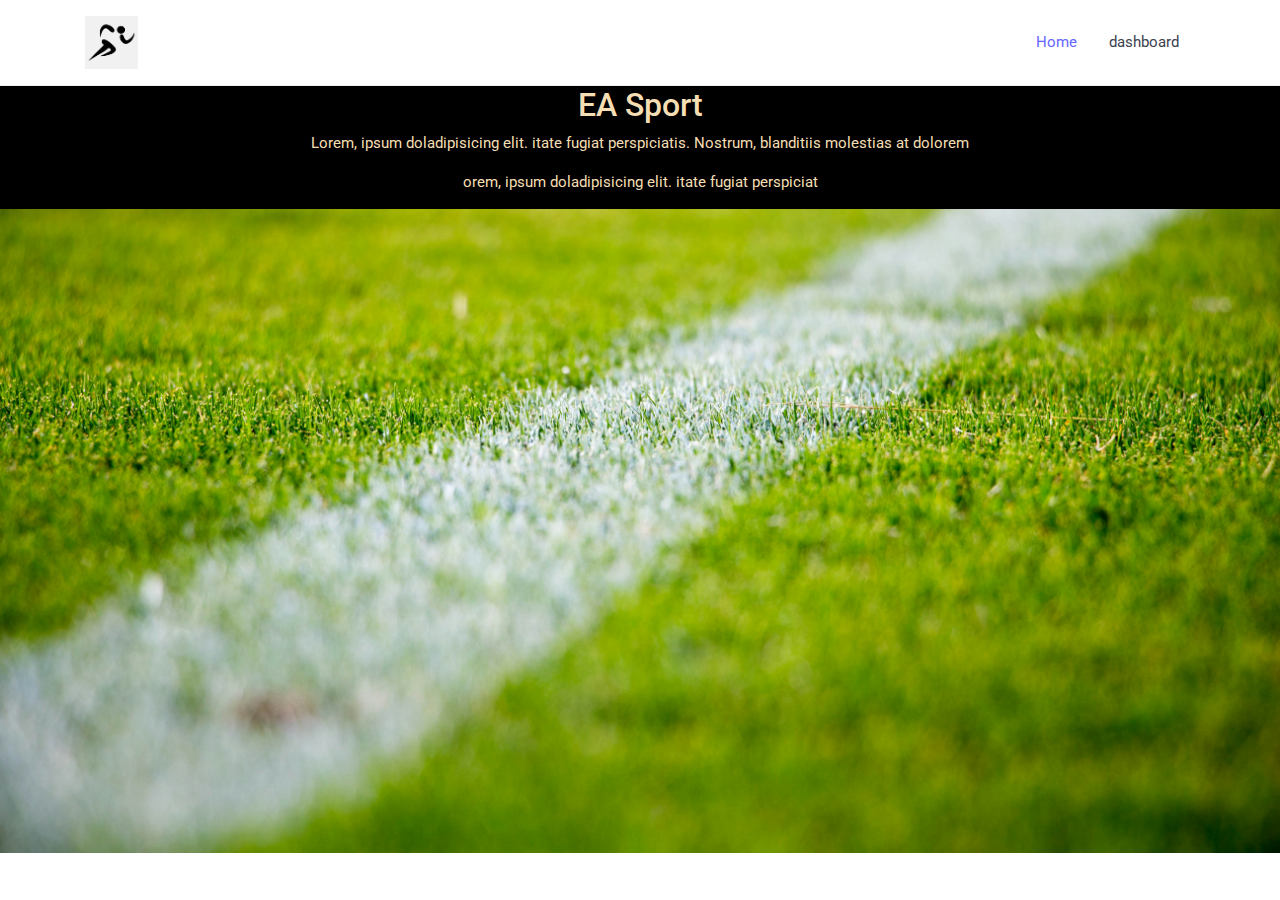
<file: index.html>
<!DOCTYPE html>
<html lang="en">
<head>
    <meta charset="UTF-8">
    <meta name="viewport" content="width=device-width, initial-scale=1.0">
    <title>Document</title>
    <link rel="stylesheet" href="ma.css">
    <link rel="stylesheet" href="detailsEvent.css">
  <link rel="stylesheet" href="aaa.css">
  <link href="https://cdn.jsdelivr.net/npm/bootstrap@5.3.3/dist/css/bootstrap.min.css" rel="stylesheet"
    integrity="sha384-QWTKZyjpPEjISv5WaRU9OFeRpok6YctnYmDr5pNlyT2bRjXh0JMhjY6hW+ALEwIH" crossorigin="anonymous">

    <link href="https://cdn.jsdelivr.net/npm/bootstrap@5.3.3/dist/css/bootstrap.min.css" rel="stylesheet" integrity="sha384-QWTKZyjpPEjISv5WaRU9OFeRpok6YctnYmDr5pNlyT2bRjXh0JMhjY6hW+ALEwIH" crossorigin="anonymous">
    <link rel="stylesheet" href="style.css">
<style>



</style>    
    
</head>
<body onload="addCard()" >
  <nav class="navbar">
    <div class="container">

      <div class="navbar-header">
        <button class="navbar-toggler" data-toggle="open-navbar1">
          <span></span>
          <span></span>
          <span></span>
        </button>
        <a href="#">
          <img
          src="[data-uri]"
          alt="" srcset="" style="
  width: 53px;
"></a>
      </div>

      <div class="navbar-menu" id="open-navbar1">
        <ul class="navbar-nav">
          <li class="active"><a href="index.html">Home</a></li>
          <li><a href="dashboard.html">dashboard</a></li>

        </ul>
      </div>
    </div>
  </nav>
     
    <section>
      <div class="AllCard" id="allCard"> 
 

 </div>

       
    
    </section>
    
   <footer>
    <div class="foot">
        <h2>EA Sport</h2>
        <p>Lorem, ipsum doladipisicing elit. itate fugiat perspiciatis. Nostrum, blanditiis molestias at dolorem </p>
        <p> orem, ipsum doladipisicing elit. itate fugiat perspiciat</p>
        <i class="bi bi-facebook"></i>
     </div>
    

    </footer> 
    <script>
      function addCard(){
        var events=JSON.parse(localStorage.getItem('infoEvent'))||[];
       
        var cards=document.getElementById('allCard');
        events.forEach(function(event) {
      let card0=`      
        <div class="card1">
          <img src="FC-vs-RM.jpg" class="picCard" alt="match football">
          <div class="textcard">
              <h3>${event.title}</h3>
              <p id="descriptioncard1">${event.description}</p>
              
          </div>
          <button type="button" class="btn btn-dark">details</button>

      </div>`
      let card=`      
           <div class="card1">
            <img src="${event.image}" class="picCard" alt="match football">
            <div class="textcard">
                <h3>${event.title}</h3>
                <p id="descriptioncard1">${event.description}</p>
                 <br>
            </div>
            <br>
                      <button type="button" onclick="pagedetails(${event.id})" class="btn btn-dark">details</button>


        </div>`
     
      cards.innerHTML += card;
      })

      }
      function pagedetails(id){
        window.location.replace("detailsEvent.html");
        localStorage.setItem('eventdet',id);

      }

      
    </script>
</body>
</html>
</file>
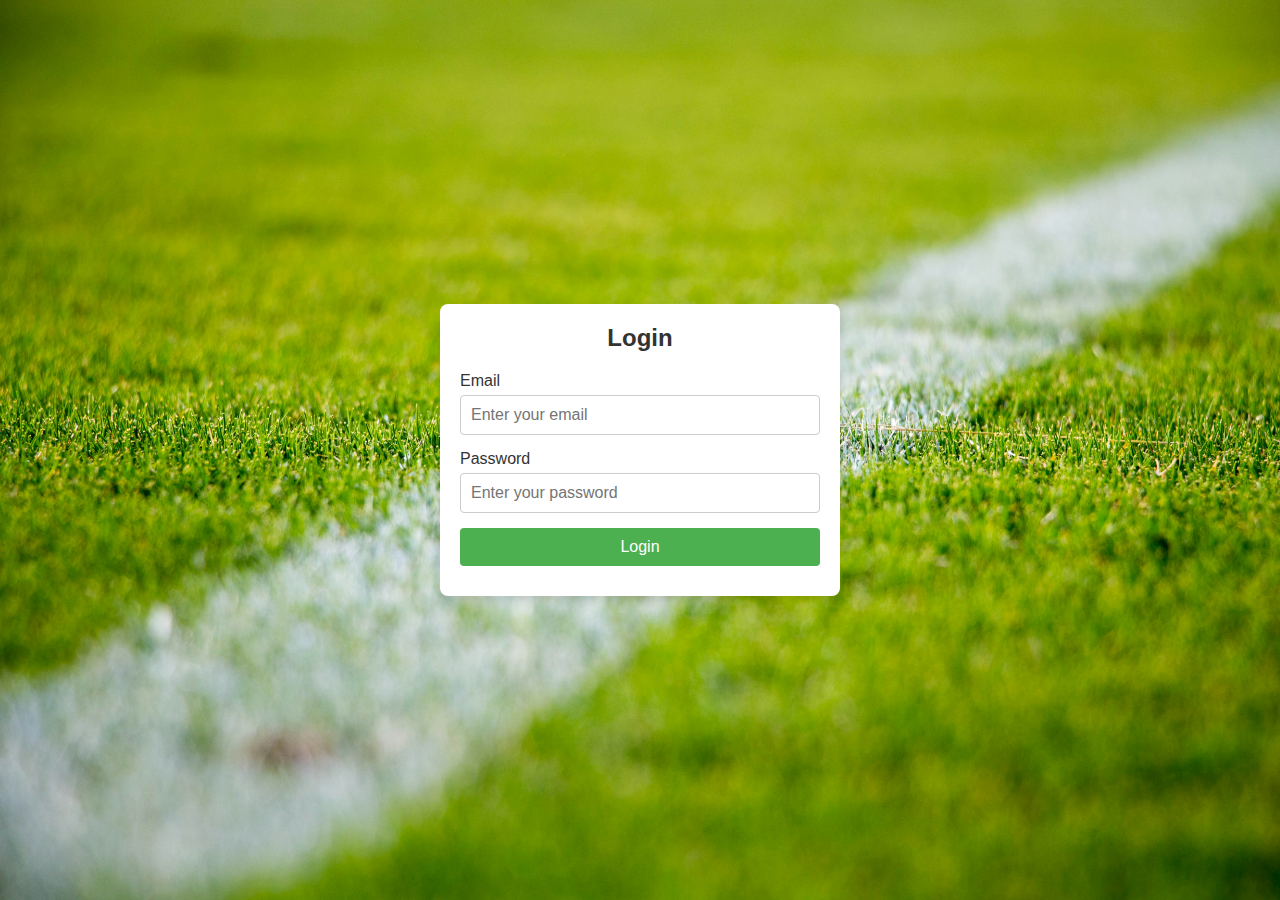
<file: addEvent.html>
<html lang="en">

<head>
  <meta charset="UTF-8">
  <meta name="viewport" content="width=device-width, initial-scale=1.0">
  <title>Document</title>
  <link rel="stylesheet" href="detailsEvent.css">
  <link rel="stylesheet" href="aaa.css">
  <link rel="stylesheet" href="addEvent.css">
  <link rel="stylesheet" href="style.css">
  <link href="https://cdn.jsdelivr.net/npm/bootstrap@5.3.3/dist/css/bootstrap.min.css" rel="stylesheet"
    integrity="sha384-QWTKZyjpPEjISv5WaRU9OFeRpok6YctnYmDr5pNlyT2bRjXh0JMhjY6hW+ALEwIH" crossorigin="anonymous">
  <link href="https://cdn.jsdelivr.net/npm/bootstrap@5.3.3/dist/css/bootstrap.min.css" rel="stylesheet"
    integrity="sha384-QWTKZyjpPEjISv5WaRU9OFeRpok6YctnYmDr5pNlyT2bRjXh0JMhjY6hW+ALEwIH" crossorigin="anonymous">
  <link rel="stylesheet" href="detailsEvent.css">
  <link rel="stylesheet" href="aaa.css">
  <link href="https://cdn.jsdelivr.net/npm/bootstrap@5.3.3/dist/css/bootstrap.min.css" rel="stylesheet"
    integrity="sha384-QWTKZyjpPEjISv5WaRU9OFeRpok6YctnYmDr5pNlyT2bRjXh0JMhjY6hW+ALEwIH" crossorigin="anonymous">
  <link rel="stylesheet" href="style.css">
</head>

<body style="
  width: 100%;
">
  <!-- <nav class="navbar navbar-expand-lg bg-body-tertiary" style="background-color: #b0ef94 !important ">
      <div class="container-fluid">
        <a class="navbar-brand" href="#">YM</a>
        
        <div class="collapse navbar-collapse" id="navbarNav">
          <ul class="navbar-nav">
            <li class="nav-item">
              <a class="nav-link active" aria-current="page" href="">home</a>
            </li>
            <li class="nav-item">
              <a class="nav-link" href="">Home</a>
            </li>
            <li class="nav-item">
              <a class="nav-link" href="">About</a>
            </li>
            <li class="nav-item">
              <a class="nav-link" href="">Eventes</a>
            </li>
            <li class="nav-item">
              <a class="nav-link" href="">login</a>
            </li>
            
            
          </ul>
        </div>
      </div>
    </nav> -->

  <nav class="navbar">
    <div class="container">

      <div class="navbar-header">
        <button class="navbar-toggler" data-toggle="open-navbar1">
          <span></span>
          <span></span>
          <span></span>
        </button>
        <a href="#">
          <img
          src="[data-uri]"
          alt="" srcset="" style="
  width: 53px;
"></a>
      </div>

      <div class="navbar-menu" id="open-navbar1">
        <ul class="navbar-nav">

          <li><a href="index.html">Home</a></li>
          <li><a href="dashboard.html">dashboard</a></li>
          <li class="active"><a href="addEvent.html">Add Event</a></li>
          <li ><a href="Registration.html">Add Admin</a></li>
          <li><a onclick="logout()">logout</a></li>
        </ul>
      </div>
    </div>
  </nav>
  <section style="padding: 39px;">


    <div class="containerEvent">
      <form class="formEvent" id="formEvent">
        <h2>Add Event</h2>
        <div class="input-group">
          <label>Image:</label>
          <input type="text" placeholder="Enter src image" id="image" required="">
        </div>
        <div class="input-group">
          <label>Date</label>
          <input type="date" placeholder="Enter date" required="" id="date">
        </div>
        <div class="input-group">
          <label>Title</label>
          <input type="text" placeholder="Enter the title" required="" id="title">
        </div>
        <div class="input-group">
          <label>Time</label>
          <input type="time" placeholder="Enter time" required="" id="time">
        </div>
        <div class="input-group">
          <label>Description</label>
          <input type="text" placeholder="Enter description" required="" id="description">
        </div>
        <button type="submit">Add Event</button>

      </form>
    </div>

  </section>


  <footer>
    <div class="foot">
      <h2>EA Sport</h2>
      <p>Lorem, ipsum doladipisicing elit. itate fugiat perspiciatis. Nostrum, blanditiis molestias at dolorem </p>
      <p> orem, ipsum doladipisicing elit. itate fugiat perspiciat</p>
      <i class="bi bi-facebook"></i>
    </div>


  </footer>
  <script>
    value = localStorage.getItem("login");
    console.log(value);
    if (value === 0 || value == null) {
      window.location.replace("login.html");
    }
    document.getElementById('formEvent').addEventListener('submit', function (event) {
      event.preventDefault();

      if (JSON.parse(localStorage.getItem("infoEvent")) == null) {
        var eventss = [];
        var id = 1;

      }
      else {
        eventss = JSON.parse(localStorage.getItem("infoEvent"));
        var id = eventss.length + 1;

      }
      console.log(eventss);
      // var event= {};
      var event = {};
      var image = document.getElementById('image').value;
      var title = document.getElementById('title').value;
      var description = document.getElementById('description').value;
      var date = document.getElementById('date').value;
      var time = document.getElementById('time').value;
      event["id"] = id;

      console.log(event);
      console.log(date);
      console.log(description);
      console.log(time);
      console.log(time);
      event["image"] = image;
      event["title"] = title;
      event["description"] = description;
      event["date"] = date;
      event["time"] = time;
      console.log(event);
      eventss.push(event);
      console.log(eventss);

      localStorage.setItem('infoEvent', JSON.stringify(eventss));


      document.getElementById('image').value = ""
      document.getElementById('title').value = ""
      document.getElementById('description').value = ""
      document.getElementById('date').value = ""
      document.getElementById('time').value = ""
      window.location.replace("dashboard.html");


    });

    function logout() {
      localStorage.setItem('login', 0);
      window.location.replace('index.html');


    }
  </script>
</body>

</html>
</file>
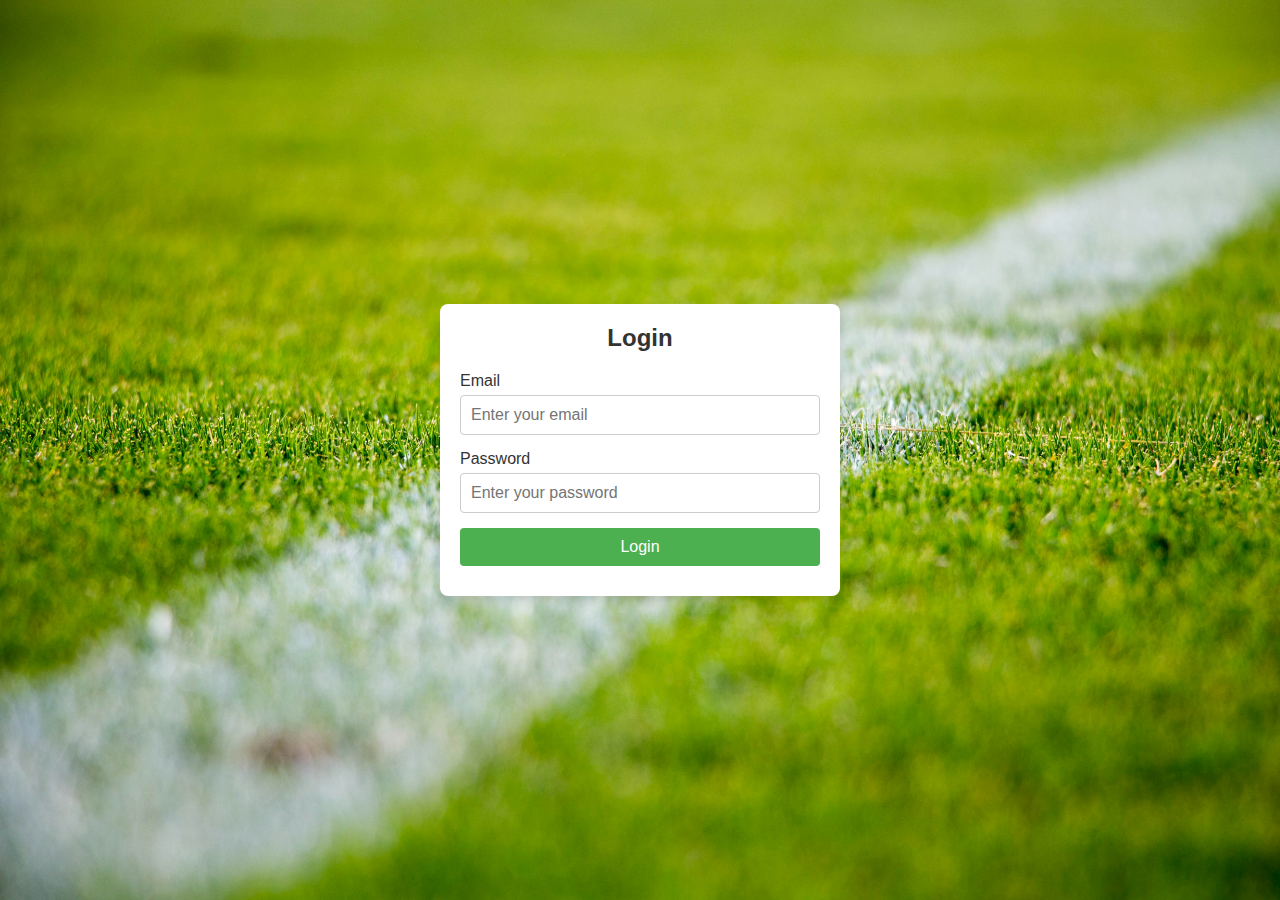
<file: dashboard.html>
<html lang="en">

<head>
  <meta charset="UTF-8">
  <meta name="viewport" content="width=device-width, initial-scale=1.0">
  <title>Document</title>
  <link rel="stylesheet" href="detailsEvent.css">
  <link rel="stylesheet" href="aaa.css">
  <link href="https://cdn.jsdelivr.net/npm/bootstrap@5.3.3/dist/css/bootstrap.min.css" rel="stylesheet"
    integrity="sha384-QWTKZyjpPEjISv5WaRU9OFeRpok6YctnYmDr5pNlyT2bRjXh0JMhjY6hW+ALEwIH" crossorigin="anonymous">
<link rel="stylesheet" href="style.css">
</head>


</head>

<body style="
    width: 100%;
  ">


<nav class="navbar">
  <div class="container">

    <div class="navbar-header">
      <button class="navbar-toggler" data-toggle="open-navbar1">
        <span></span>
        <span></span>
        <span></span>
      </button>
      <a href="#">
        <img
          src="[data-uri]"
          alt="" srcset="" style="
  width: 53px;
">
      </a>
    </div>

    <div class="navbar-menu" id="open-navbar1">
      <ul class="navbar-nav">
        <li><a href="index.html">home</a></li>
        <li class="active"><a href="dashboard.html">dashboard</a></li>
        <li><a href="addEvent.html">Add Event</a></li>
        <li><a href="Registration.html">Add Admin</a></li>
        <li><a onclick="logout()">Logout</a></li>
      </ul>
    </div>
  </div>
</nav>
  <section id="editEvents "> 

    <div class="containerEvent"  >

      <form class="formEvent" id="eventbtn">
      <div id="edit_edit"></div>
          </form>
          </div>
  </section>

  <section style="min-height: 74vh;">

    <div class="TableEvent">
      <table border="1" id="tableViewEvents">
        <tr>
          <th>Id</th>
          <!-- <th>Id</th> -->
           <th>Image</th>
          <th>Title</th>
          <th>Date</th>
          <th>Time</th>
          <th>description</th>
          <th>State</th>
        </tr>
        <tbody>
        </tbody>
      </table>


    </div>


  </section>




  <footer>
    <div class="foot">
      <h2>EA Sport</h2>
      <p>Lorem, ipsum doladipisicing elit. itate fugiat perspiciatis. Nostrum, blanditiis molestias at dolorem </p>
      <p> orem, ipsum doladipisicing elit. itate fugiat perspiciat</p>
      <i class="bi bi-facebook"></i>
    </div>
  </footer>

  <script>
    value=localStorage.getItem("login");
    console.log(value);
  if (value === 0 ||value == null ) {
    window.location.replace("login.html"); 
            }
  
     viewEvent();
   

    function viewEvent() {
      var eventss = JSON.parse(localStorage.getItem("infoEvent"));
      // console.log(eventss);
      // console.log(eventss[0]);
      //  console.log(eventss[0].date);


      let tableBody = document.getElementById('tableViewEvents').getElementsByTagName('tbody')[0];
      var id = 0;
      eventss.forEach(function (event) {
        // console.log(event['id']);
        // console.log(event['title']);
        // console.log(tableBody);
        let row = `
                    <tr>
                        <td>${id++}</td>
                        <td><img src="${event['image']}" alt="${event['image']}" style="    width: 10rem;
" ></td>
                        <td>${event['title']}</td>
                        <td>${event['date']}</td>
                        <td>${event['time']}</td>
                        <td>${event['description']}</td>
                        <td> <div class="allbutton">  <button  onclick="deleteEventById(${event['id']})" >Remove</button> 
                           <button onclick="Edit(${event['id']})" type="submit"  style="margin-left: 3px;">Edit</button></div></td>
                    </tr>
                `;
        tableBody.innerHTML += row;
        // console.log(row);
      }
      )
    };
    /////////////////////////////////////////////////////////////////////
 
    function deleteEventById(id) {

let events = JSON.parse(localStorage.getItem("infoEvent")) || [];
let updatedEvents = events.filter(events => events.id !== id);
console.log(updatedEvents);
// console.log(event['id']);
// console.log(updatedEvents);
localStorage.setItem("infoEvent", JSON.stringify(updatedEvents));
// window.location.replace("Eventaaal.html");
location.reload();



}
//////////////////////////////////////////////////////////////////////////////

document.getElementById('eventbtn').addEventListener('submit', function (x) {
x.preventDefault();

var id = document.getElementById('id').value; 
var image = document.getElementById('image').value;
var title = document.getElementById('title').value;
var description = document.getElementById('description').value;
var date = document.getElementById('date').value;
var time = document.getElementById('time').value;

let events = JSON.parse(localStorage.getItem("infoEvent"));
console.log(events);

// let updatedEvents = events.filter(events => events.id === id);
// console.log(updatedEvents);

// let event = infoEvent.find(event => event.id === Id);
let eventIndex = events.findIndex(event => event.id == id);
console.log(eventIndex);

        events[eventIndex].image = image;
        events[eventIndex].date = date;
        events[eventIndex].title = title;
        events[eventIndex].time = time;
        events[eventIndex].description = description;


console.log(events);
// console.log(events.id);
// console.log(id);

// updatedEvents["image"] = image;
// updatedEvents["title"] = title;
// updatedEvents["description"] = description;
// updatedEvents["date"] = date;
// updatedEvents["time"] = time;

// console.log(updatedEvents);
// events[id] = updatedEvents;
// console.log(events);

localStorage.setItem('infoEvent', JSON.stringify(events));

location.reload();

});

function Edit(Id) {

let events = JSON.parse(localStorage.getItem("infoEvent"));
let event = events.find(event => event.id === Id);
print_edit = document.getElementById('edit_edit');

html = ` 

        <h2>Edit Event</h2>
        <div class="input-group">
            <label>Image:</label>
            <input type="text" placeholder="Enter src image" value="${event.image}" id="image"required="">
        </div>
        <div class="input-group">
          <label>Date</label>
          <input type="date" placeholder="Enter date" value="${event.date}"  required="" id="date">
      </div>
      <div class="input-group">
        <label>Title</label>
        <input type="text" placeholder="Enter the title" required="" value="${event.title}" id="title">
    </div>
    <div class="input-group">
      <label>Time</label>
      <input type="time" placeholder="Enter time" value="${event.time}" required="" id="time" >
  </div>
  <div class="input-group">
    <label>Description</label>
    <input type="text" placeholder="Enter description" value="${event.description}" required="" id="description">
</div>

  
    <input type="hidden" value="${event.id}" required="" id="id">

        <button type="submit" >Edit Event</button>
  `;

print_edit.innerHTML = html;
// localStorage.setItem("infoEvent", JSON.stringify(events));
}
function logout(){
        localStorage.setItem('login', 0);
        window.location.replace('index.html');


              }
  </script>
</body>

</html>
</file>
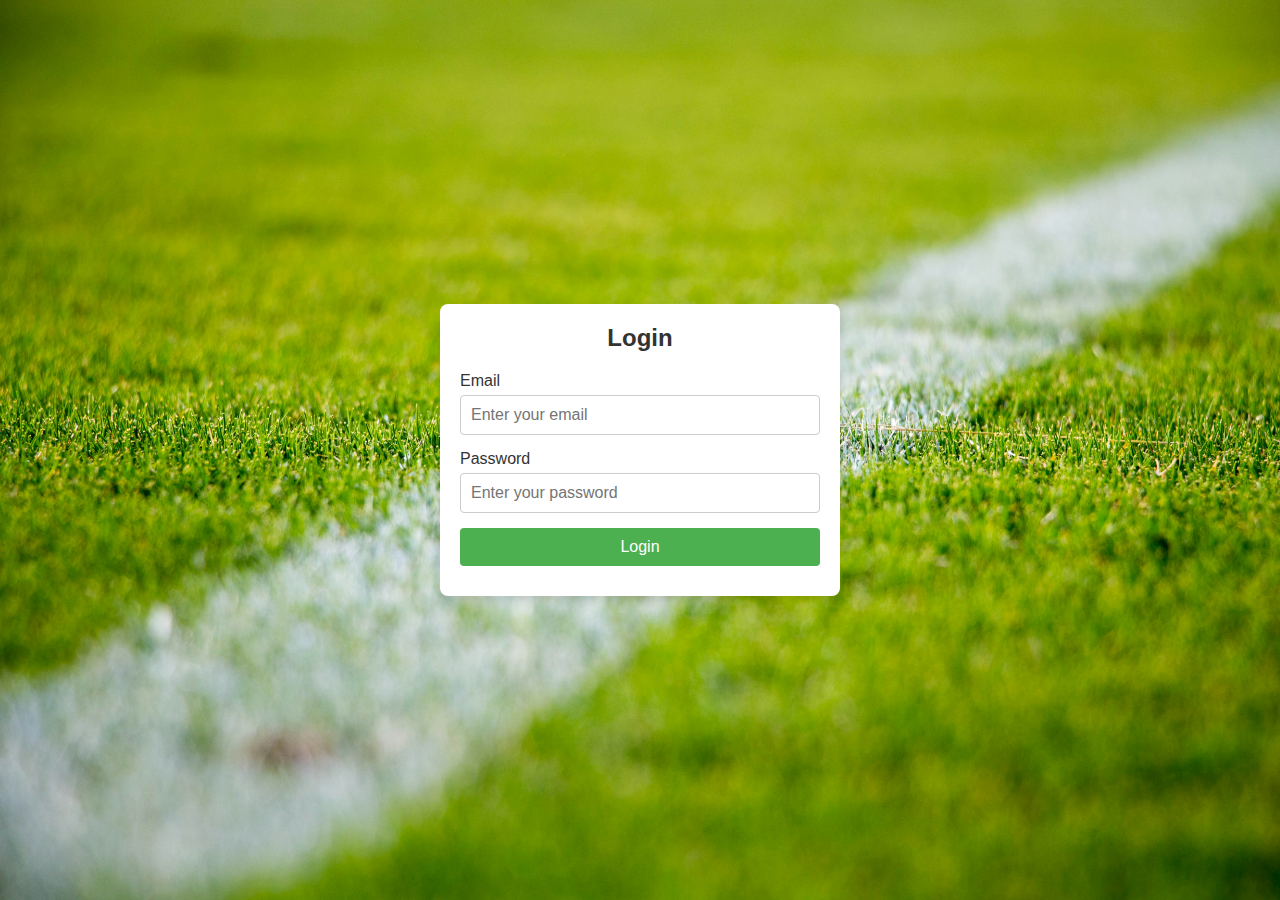
<file: detailsEvent.html>
<html lang="en">

<head>
  <meta charset="UTF-8">
  <meta name="viewport" content="width=device-width, initial-scale=1.0">
  <title>Document</title>
  <link rel="stylesheet" href="detailsEvent.css">
  <link rel="stylesheet" href="aaa.css">
  <link rel="stylesheet" href="addEvent.css">
  <link rel="stylesheet" href="style.css">
  <link href="https://cdn.jsdelivr.net/npm/bootstrap@5.3.3/dist/css/bootstrap.min.css" rel="stylesheet"
    integrity="sha384-QWTKZyjpPEjISv5WaRU9OFeRpok6YctnYmDr5pNlyT2bRjXh0JMhjY6hW+ALEwIH" crossorigin="anonymous">
  <link href="https://cdn.jsdelivr.net/npm/bootstrap@5.3.3/dist/css/bootstrap.min.css" rel="stylesheet"
    integrity="sha384-QWTKZyjpPEjISv5WaRU9OFeRpok6YctnYmDr5pNlyT2bRjXh0JMhjY6hW+ALEwIH" crossorigin="anonymous">
</head>

<body style="
  width: 100%;
">
  <!-- <nav class="navbar navbar-expand-lg bg-body-tertiary" style="background-color: #b0ef94 !important ">
      <div class="container-fluid">
        <a class="navbar-brand" href="#">YM</a>
        
        <div class="collapse navbar-collapse" id="navbarNav">
          <ul class="navbar-nav">
            <li class="nav-item">
              <a class="nav-link active" aria-current="page" href="">home</a>
            </li>
            <li class="nav-item">
              <a class="nav-link" href="">Home</a>
            </li>
            <li class="nav-item">
              <a class="nav-link" href="">About</a>
            </li>
            <li class="nav-item">
              <a class="nav-link" href="">Eventes</a>
            </li>
            <li class="nav-item">
              <a class="nav-link" href="">login</a>
            </li>
            
            
          </ul>
        </div>
      </div>
    </nav> -->

  <nav class="navbar">
    <div class="container">

      <div class="navbar-header">
        <button class="navbar-toggler" data-toggle="open-navbar1">
          <span></span>
          <span></span>
          <span></span>
        </button>
        <a href="index.html">
          <img
          src="[data-uri]"
          alt="" srcset="" style="
  width: 53px;
">
        </a>
      </div>

      <div class="navbar-menu" id="open-navbar1">
        <ul class="navbar-nav">

          <li><a href="index.html">Home</a></li>

        </ul>
      </div>
    </div>
  </nav>

  <section class="sectionevent" id="details">


  </section>


  <footer>
    <div class="foot">
      <h2>EA Sport</h2>
      <p>Lorem, ipsum doladipisicing elit. itate fugiat perspiciatis. Nostrum, blanditiis molestias at dolorem </p>
      <p> orem, ipsum doladipisicing elit. itate fugiat perspiciat</p>
      <i class="bi bi-facebook"></i>
    </div>


  </footer>

  <script>
    value = localStorage.getItem("login");
    console.log(value);
    if (value === 0 || value == null) {
      window.location.replace("login.html");
    }
  
    var id = localStorage.getItem("eventdet");
    viewdetails(id);
    function viewdetails(Id) {
      var events = JSON.parse(localStorage.getItem("infoEvent"));
      var details = document.getElementById('details');
      let event = events.find(event => event.id == Id);
      console.log(event);

      html= `
    <div style="width: 50%">
        <img src="${event.image}" class="picCard" alt="match football"></div>
    </div>


 <div class="textCard" style="
          display: flex;
          flex-direction: column;
          align-items: center;
          width: 50%;
          background-color: rgb(0 0 0 / 39%);
          box-shadow: black 1px 2px 2pc;
          ">


            <p class="title"><span>Title:</span> ${event['title']}</p>
            <p class="date"><span>Date:</span> ${event['date']}</p>
            <p class="time"><span>Time:</span>${event['time']}</p>
            <p id="descriptionCard"><span>Description:</span> ${event['description']}</p>
            <button type="button" id="backhome0" class="btn btn-dark butt," onclick="backhome()">back</button>
      </div>
   
    `;
    details.innerHTML = html;
    }
    document.getElementById('backhome0').addEventListener('click', function(x){


x.preventDefault();
      console.log("backhome0");
      window.location.replace('index.html');




    })
    function logout(){
        localStorage.setItem('login', 0);
        window.location.replace('index.html');


              }


  </script>



</body>

</html>
</file>
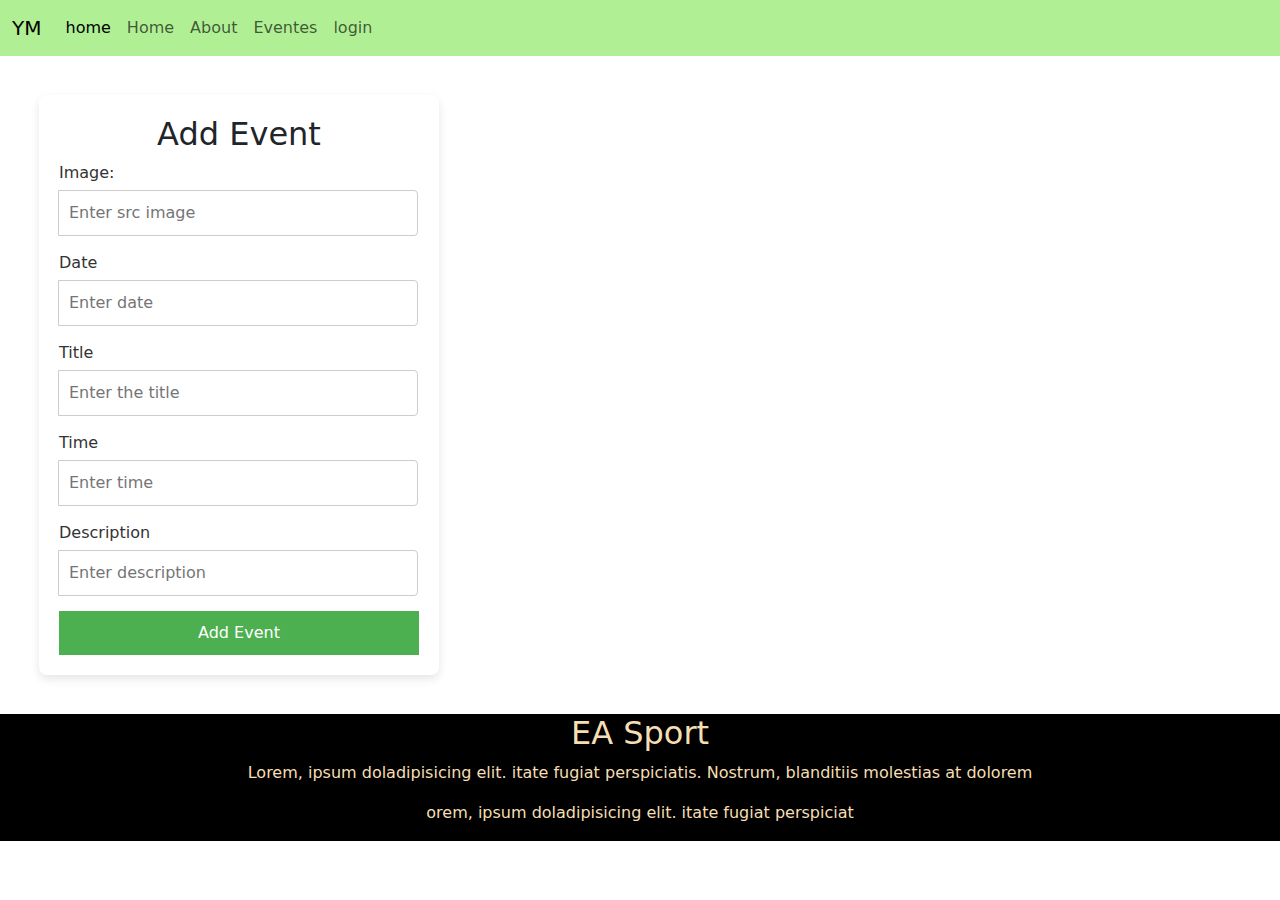
<file: editEvent.html>
<html lang="en"><head>
    <meta charset="UTF-8">
    <meta name="viewport" content="width=device-width, initial-scale=1.0">
    <title>Document</title>
    <link rel="stylesheet" href="addEvent.css">
  
    <link href="https://cdn.jsdelivr.net/npm/bootstrap@5.3.3/dist/css/bootstrap.min.css" rel="stylesheet" integrity="sha384-QWTKZyjpPEjISv5WaRU9OFeRpok6YctnYmDr5pNlyT2bRjXh0JMhjY6hW+ALEwIH" crossorigin="anonymous">
   
  </head>
  <body style="
    width: 100%;
  ">
    <nav class="navbar navbar-expand-lg bg-body-tertiary" style="background-color: #b0ef94 !important ">
        <div class="container-fluid">
          <a class="navbar-brand" href="#">YM</a>
          
          <div class="collapse navbar-collapse" id="navbarNav">
            <ul class="navbar-nav">
              <li class="nav-item">
                <a class="nav-link active" aria-current="page" href="">home</a>
              </li>
              <li class="nav-item">
                <a class="nav-link" href="">Home</a>
              </li>
              <li class="nav-item">
                <a class="nav-link" href="">About</a>
              </li>
              <li class="nav-item">
                <a class="nav-link" href="">Eventes</a>
              </li>
              <li class="nav-item">
                <a class="nav-link" href="">login</a>
              </li>
              
              
            </ul>
          </div>
        </div>
      </nav>
      <section style="
    
    padding: 39px;
  ">
      
            
        <div class="containerEvent">
          <form class="formEvent" id="formEvent">
              <h2>Add Event</h2>
              <div class="input-group">
                  <label>Image:</label>
                  <input type="text" placeholder="Enter src image" id="image"required="">
              </div>
              <div class="input-group">
                <label>Date</label>
                <input type="text" placeholder="Enter date"  required="" id="date">
            </div>
            <div class="input-group">
              <label>Title</label>
              <input type="text" placeholder="Enter the title" required="" id="title">
          </div>
          <div class="input-group">
            <label>Time</label>
            <input type="text" placeholder="Enter time" required="" id="time" >
        </div>
        <div class="input-group">
          <label>Description</label>
          <input type="text" placeholder="Enter description" required="" id="description">
      </div>
              <button type="submit" onclick="Edit(Id)">Add Event</button>
            
          </form>
      </div>
  
      </section>
    
  <footer>
  <div class="foot">
      <h2>EA Sport</h2>
      <p>Lorem, ipsum doladipisicing elit. itate fugiat perspiciatis. Nostrum, blanditiis molestias at dolorem </p>
      <p> orem, ipsum doladipisicing elit. itate fugiat perspiciat</p>
      <i class="bi bi-facebook"></i>
   </div>
  
  
  </footer> 
  <script>
    
    // document.getElementById('formEvent').addEventListener('submit', function (event) {
    //         event.preventDefault();
          
    //         // function editEvents(id, newDetails)
    //           var image= document.getElementById('image').value;
    //           var title=document.getElementById('title').value;
    //           var description =document.getElementById('description').value;
    //           var date=document.getElementById('date').value;
    //           var time =document.getElementById('time').value;
              
    //           let storedEvents = localStorage.getItem('infoEvent');
    
    // if (storedUsers) {
       
    //     let eventsArray = JSON.parse(storedEvents);
        
     
    //     let event = eventsArray.find(event => event.id === id);

    //     if (event) {

    //         // event.Image= newDetails.Image !== undefined ? newDetails.Image : mage;
    //         // // event.titile = newDetails.titile !== undefined ? newDetails.titile : titile;
    //         event.Time = time;
    //         event.Date =  date;
    //         event.Image= newDetails.Image !== undefined ? newDetails.Image : mage;
    //         event.description= description;

    //     } 
    //   }
  
  
    //     });
    function Edit(Id) {

let events = JSON.parse(localStorage.getItem("infoEvent"));

let event = events.find(event => event.id === Id);

if (event) {
    
    document.getElementById("image").value = event.id;
    document.getElementById("title").value = event.title;
    document.getElementById("date").value = event.date;
    document.getElementById("time").value = event.time;
    document.getElementById("description").value = event.description;

}
localStorage.setItem("infoEvent", JSON.stringify(events));
viewEvent();


}
  
    
  </script>
  
  </body></html>
</file>
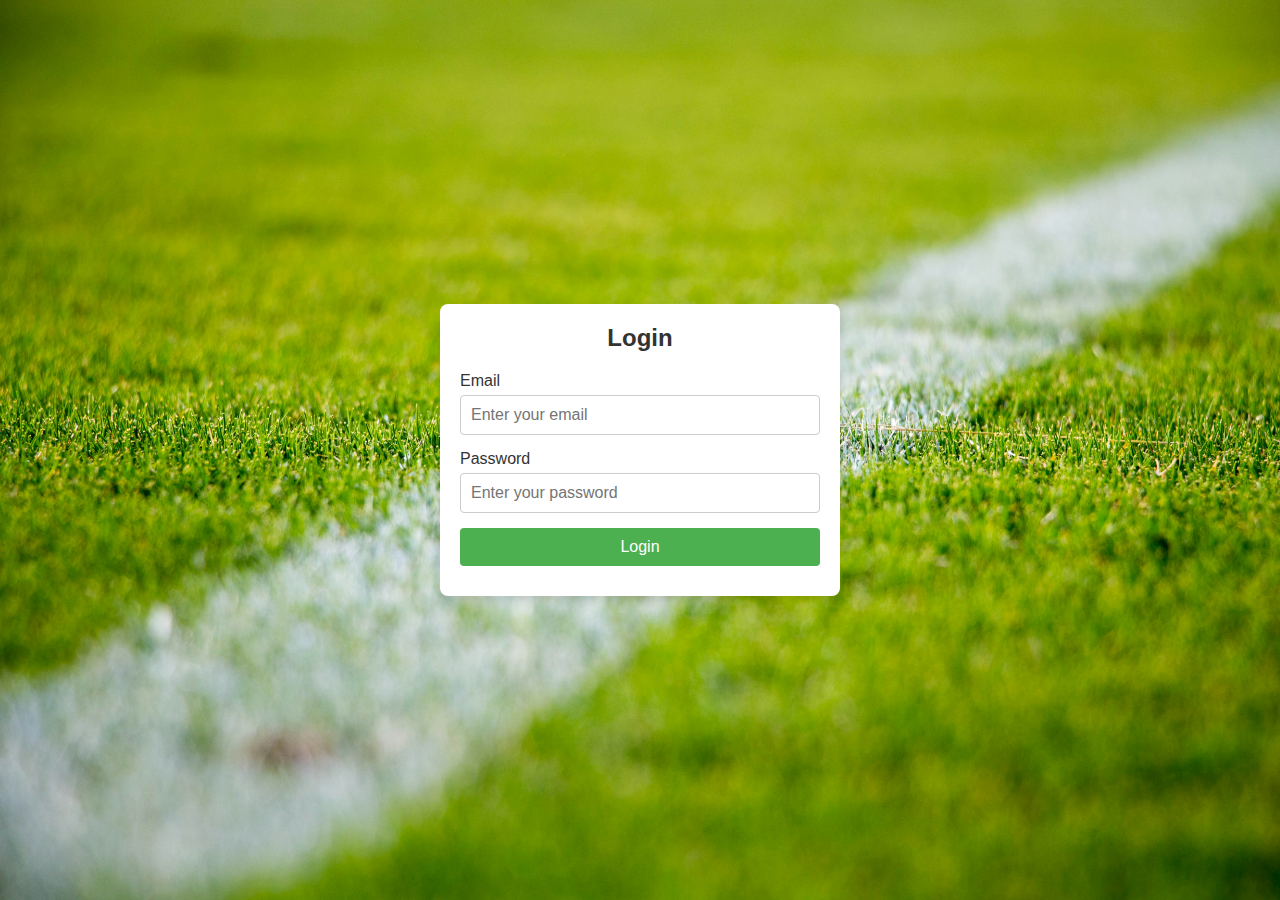
<file: login.html>
<!DOCTYPE html>
<html lang="en">
<head>
    <meta charset="UTF-8">
    <meta name="viewport" content="width=device-width, initial-scale=1.0">
    <title>Login Form</title>
    <link rel="stylesheet" href="login.css">
</head>
<body>
    <div class="login-container" id="login-form">
        <form class="login-form" id="login-form">
            <h2>Login</h2>
            <div class="input-group" id="login-form">
                <label for="email">Email</label>
                <input type="email" id="email" placeholder="Enter your email" required>
            </div>
            <div class="input-group">
                <label for="password">Password</label>
                <input type="password" id="password" placeholder="Enter your password" required>
            </div>
            <button type="submit">Login</button>
          
        </form>
    </div>
    <script>
var infoUser=JSON.parse(localStorage.getItem("infoUser"));

if(infoUser==null){
    userData=`[
    {
    "firstName": "yazan",
    "lastName": "masafeh",
    "birthDate": "2002-02-08",
    "email": "yazan.masafeh02@gmail.com",
    "password": "Yazan@2002",
    "mobileNumber": "1234567890"
}
    ]`

    localStorage.setItem('infoUser', userData);

}


   document.getElementById('login-form').addEventListener('submit', function(event) {
     event.preventDefault();
    var email=document.getElementById('email').value;
    console.log(email);

    var password=document.getElementById('password').value;
    console.log(password);

    var userData=JSON.parse(localStorage.getItem("infoUser"));
    
var i = 0;

do {

    console.log(email);
    console.log(userData[0].email);
    console.log(password);
    console.log(userData[0].password);
if(email ==userData[i].email && password == userData[i].password)
{
            console.log("true");
            location.replace("dashboard.html");
            localStorage.setItem('login',1);

}else
 {
     console.log("false");
    localStorage.setItem('login', 0);

       }
        ++i;
} while (i < userData.length-1);



 });

    </script>
</body>
</html>
</file>
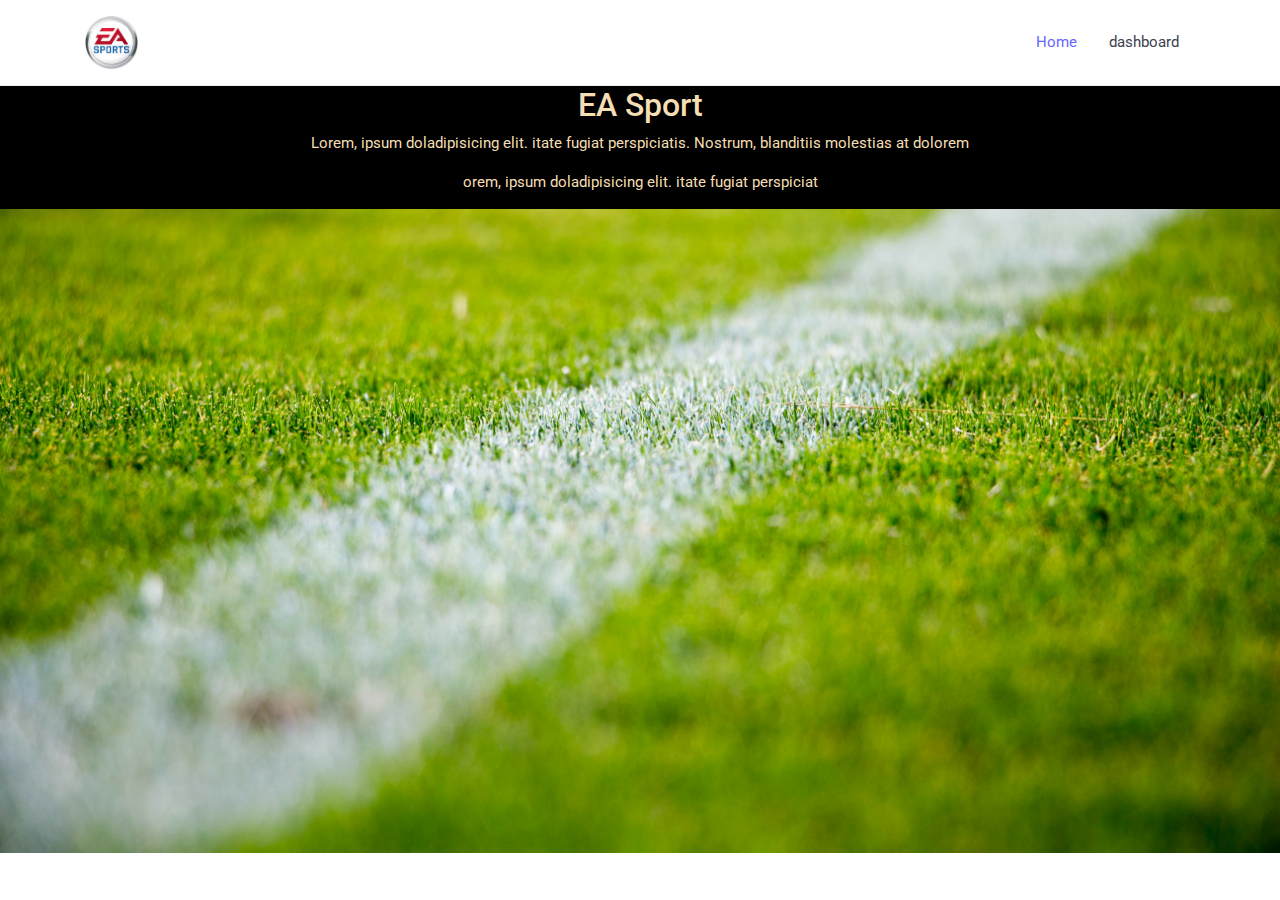
<file: main.html>
<!DOCTYPE html>
<html lang="en">
<head>
    <meta charset="UTF-8">
    <meta name="viewport" content="width=device-width, initial-scale=1.0">
    <title>Document</title>
    <link rel="stylesheet" href="ma.css">
    <link rel="stylesheet" href="detailsEvent.css">
  <link rel="stylesheet" href="aaa.css">
  <link href="https://cdn.jsdelivr.net/npm/bootstrap@5.3.3/dist/css/bootstrap.min.css" rel="stylesheet"
    integrity="sha384-QWTKZyjpPEjISv5WaRU9OFeRpok6YctnYmDr5pNlyT2bRjXh0JMhjY6hW+ALEwIH" crossorigin="anonymous">

    <link href="https://cdn.jsdelivr.net/npm/bootstrap@5.3.3/dist/css/bootstrap.min.css" rel="stylesheet" integrity="sha384-QWTKZyjpPEjISv5WaRU9OFeRpok6YctnYmDr5pNlyT2bRjXh0JMhjY6hW+ALEwIH" crossorigin="anonymous">
    <link rel="stylesheet" href="style.css">
<style>



</style>    
    
</head>
<body onload="addCard()" >
  <nav class="navbar">
    <div class="container">

      <div class="navbar-header">
        <button class="navbar-toggler" data-toggle="open-navbar1">
          <span></span>
          <span></span>
          <span></span>
        </button>
        <a href="#">
<img src="[data-uri]" alt="" srcset="" style="
    width: 53px;
">        </a>
      </div>

      <div class="navbar-menu" id="open-navbar1">
        <ul class="navbar-nav">
          <li class="active"><a href="main.html">Home</a></li>
          <li><a href="dashboard.html">dashboard</a></li>

        </ul>
      </div>
    </div>
  </nav>
     
    <section>
      <div class="AllCard" id="allCard"> 
 

 </div>

       
    
    </section>
    
   <footer>
    <div class="foot">
        <h2>EA Sport</h2>
        <p>Lorem, ipsum doladipisicing elit. itate fugiat perspiciatis. Nostrum, blanditiis molestias at dolorem </p>
        <p> orem, ipsum doladipisicing elit. itate fugiat perspiciat</p>
        <i class="bi bi-facebook"></i>
     </div>
    

    </footer> 
    <script>
      function addCard(){
        var events=JSON.parse(localStorage.getItem('infoEvent'))||[];
       
        var cards=document.getElementById('allCard');
        events.forEach(function(event) {
      let card0=`      
        <div class="card1">
          <img src="FC-vs-RM.jpg" class="picCard" alt="match football">
          <div class="textcard">
              <h3>${event.title}</h3>
              <p id="descriptioncard1">${event.description}</p>
              
          </div>
          <button type="button" class="btn btn-dark">details</button>

      </div>`
      let card=`      
           <div class="card1">
            <img src="${event.image}" class="picCard" alt="match football">
            <div class="textcard">
                <h3>${event.title}</h3>
                <p id="descriptioncard1">${event.description}</p>
                 <br>
            </div>
            <br>
                      <button type="button" onclick="pagedetails(${event.id})" class="btn btn-dark">details</button>


        </div>`
     
      cards.innerHTML += card;
      })

      }
      function pagedetails(id){
        window.location.replace("detailsEvent.html");
        localStorage.setItem('eventdet',id);

      }

      
    </script>
</body>
</html>
</file>
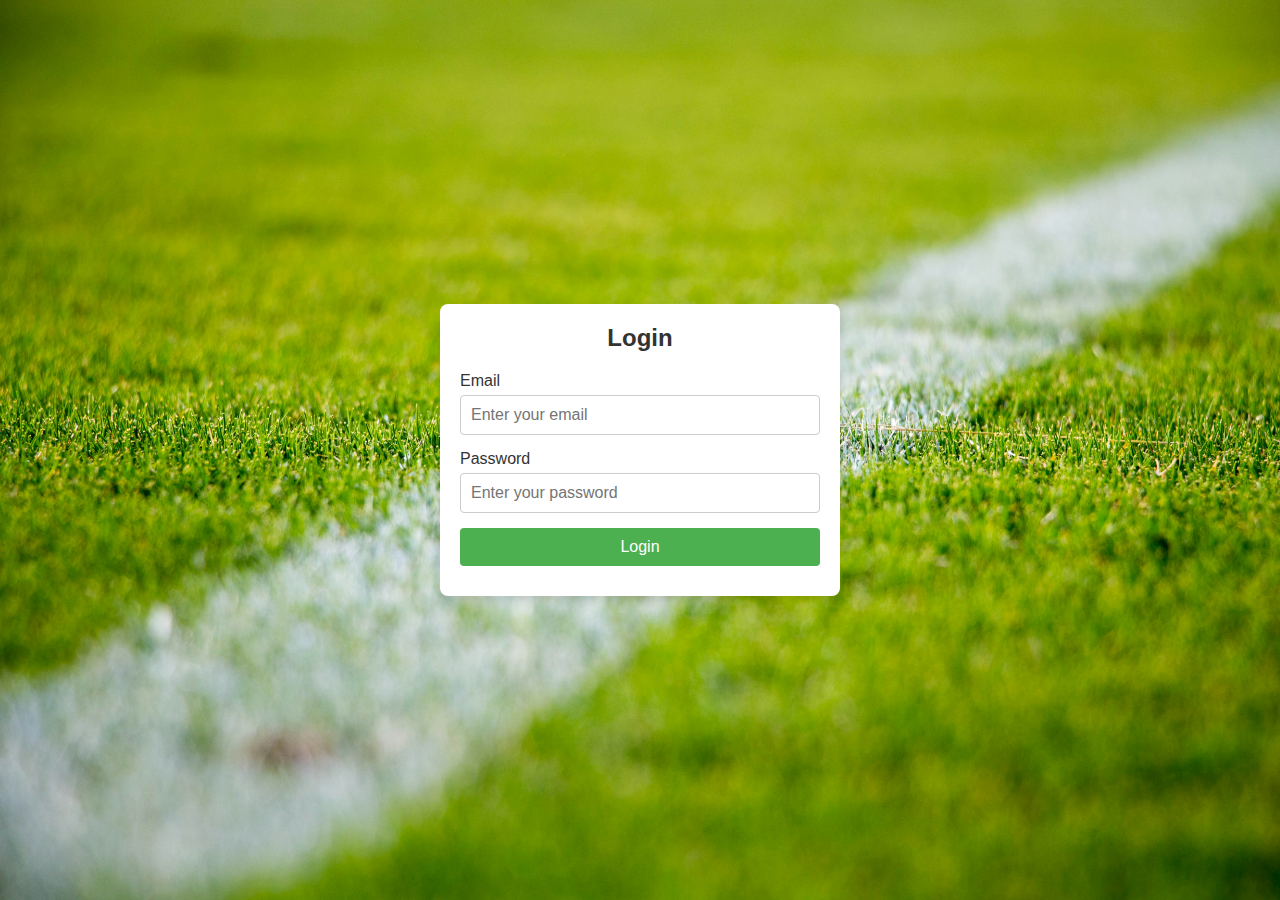
<file: Registration.html>
<!DOCTYPE html>
<html lang="en">

<head>
    <meta charset="UTF-8">
    <meta name="viewport" content="width=device-width, initial-scale=1.0">
    <title>Enhanced Registration</title>
    <link rel="stylesheet" href="registration.css">
    <link href="https://cdn.jsdelivr.net/npm/bootstrap@5.3.3/dist/css/bootstrap.min.css" rel="stylesheet"
    integrity="sha384-QWTKZyjpPEjISv5WaRU9OFeRpok6YctnYmDr5pNlyT2bRjXh0JMhjY6hW+ALEwIH" crossorigin="anonymous">
<link rel="stylesheet" href="style.css">
<link rel="stylesheet" href="detailsEvent.css">
<link rel="stylesheet" href="aaa.css">
</head>

<body>
    <nav class="navbar">
        <div class="container">
    
          <div class="navbar-header">
            <button class="navbar-toggler" data-toggle="open-navbar1">
              <span></span>
              <span></span>
              <span></span>
            </button>
            <a href="#">
              <img
                src="[data-uri]"
                alt="" srcset="" style="
        width: 53px;
    ">
            </a>
          </div>
    
          <div class="navbar-menu" id="open-navbar1">
            <ul class="navbar-nav">
                <li><a href="index.html">Home</a></li>
              <li><a href="dashboard.html">dashboard</a></li>
              <li><a href="addEvent.html">Add Event</a></li>
              <li class="active"><a href="Registration.html">Add Admn</a></li>
              <li><a onclick="logout()">logout</a></li>
            </ul>
          </div>
        </div>
      </nav>
    <h2>Register</h2>
    <form id="registerForm" style="background-color: white;">
        <div style=" background-color: white; text-align: center;">
            <h3>Registration</h3> 
        </div>
       
        <input type="text" id="firstName" name="firstName"  placeholder="First Name" required>
        <input type="text" id="lastName" placeholder="Last Name" required>
        <input type="date" id="birthDate" placeholder="Birth Date" required>

        <input type="text" id="email" placeholder="Email" required>
        <input type="text" id="confirmEmail" placeholder="Confirm Email" required>

        <input type="password" id="password" placeholder="Password" required>
        <input type="password" id="confirmPassword" placeholder="Confirm Password" required>

        <input type="text" id="mobileNumber" placeholder="Mobile Number (10 digits)" required>
        <button type="submit">Register</button>
        <div class="error" id="errorMessage"></div>
    </form>
    <footer>
        <div class="foot">
          <h2>EA Sport</h2>
          <p>Lorem, ipsum doladipisicing elit. itate fugiat perspiciatis. Nostrum, blanditiis molestias at dolorem </p>
          <p> orem, ipsum doladipisicing elit. itate fugiat perspiciat</p>
          <i class="bi bi-facebook"></i>
        </div>
      </footer>
    <script>
            value=localStorage.getItem("login");
    console.log(value);
  if (value === 0 ||value==null ) {
    window.location.replace("login.html"); 
            }
        document.getElementById('registerForm').addEventListener('submit', function (event) {
            event.preventDefault();
            var error=[];
            if (JSON.parse(localStorage.getItem("infoUser")) == null) {
                var userData = [];
            }
            else {
                userData = JSON.parse(localStorage.getItem("infoUser"));

            }
            var user = Object.create({});
            var firstName = document.getElementById('firstName').value.trim();
            var lastName = document.getElementById('lastName').value.trim();
            var birthDate = document.getElementById('birthDate').value;
            var email = document.getElementById('email').value.trim();
            var confirmEmail = document.getElementById('confirmEmail').value.trim();
            var password = document.getElementById('password').value;
            var confirmPassword = document.getElementById('confirmPassword').value;
            var mobileNumber = document.getElementById('mobileNumber').value.trim();
            var errorMessage = document.getElementById('errorMessage');
          

            if (/^[a-zA-Z]+$/.test(firstName) || /^[a-zA-Z]+$/.test(lastName)) {

                console.log(" name last first true");
                // console.log(firstName);
                // console.log(user.lastName=firstName);
                user["firstName"] = firstName;
                user["lastName"] = lastName;
              

                console.log(user);

            }
            else {
                  error.push("Names should contain only letters. ");
               
                console.log("F");
            }
            console.log(user);

            var birthDate = document.getElementById('birthDate').value;

            const birthDateObj = new Date(birthDate);
            const currentDate = new Date();
            const age = currentDate.getFullYear() - birthDateObj.getFullYear();
            if (!birthDate || birthDateObj > currentDate || age < 18) {
                error.push("You must be at least 18 years old and provide a valid birthdate. ");
               
                console.log("f");
                return;

            } else {
                console.log("birth t");
                user["birthDate"] = birthDate;
            }





            const emailRegex = `/\w+@(mail|gmail|hotmail).(com|net)/ig`;
            if (!/\w+@(mail|gmail|hotmail).(com|net)/ig.test(email)) {
                error.push("Please enter a valid email. ");
             
                console.log('Please enter a valid email.');
                return;
            } else
                console.log(" email tt");

            if (email !== confirmEmail) {
                error.push("Please enter a valid email.");
             
                console.log("conf fff");
            } else {
                user["email"] = email;
                email = "";
                console.log("conf ttt ");
            }



            if (!/^(?=.*[A-Z])(?=.*\d{2,})(?=.*[!@#$%^&*]).{8,32}$/.test(password)) {
                error.push( 'Password must start with a capital letter, contain at least two numbers, one special character, and be 8-32 characters long.');
              
                console.log('Please enter a valid pass.');

            } else {
                console.log("pass t")
            }
            if (password !== confirmPassword) {
                error.push('Please enter a valid email.');
               
                console.log("confpass fff");
            } else {
                user["password"] = password;
                console.log("conf ttt ");
                password = "";
            }

            if (!/\d{10}/.test(mobileNumber)) {
                error.push('Mobile number should be 10 digits.');
              
                return;
            } else {
                console.log(document.getElementById('mobileNumber').value.trim())
                user["mobileNumber"] = mobileNumber;
            }
            console.log(user);
console.log(error);
            errorMessage.innerHTML=`
            for(var i=0;error.length-1;i++){
            <p> error[i] ,</p>
            }
            `;
            userData.push(user);
            console.log(userData);
            localStorage.setItem('infoUser', JSON.stringify(userData));

             window.location.replace("login.html");
             
            
            document.getElementById('firstName').value = ""
            document.getElementById('lastName').value = ""
            document.getElementById('email').value = ""
            document.getElementById('birthDate').value = ""
            document.getElementById('confirmEmail').value = ""
            document.getElementById('password').value = ""
            document.getElementById('confirmPassword').value = ""
            document.getElementById('mobileNumber').value = ""
            document.getElementById('errorMessage').value = ""
            
           


        });

        function logout(){
        localStorage.setItem('login', 0);
        window.location.replace('index.html');


              }
    </script>
</body>

</html>
</file>
<file: ma.css>
body{
    background-image: url(sport.jpg);
    background-size: cover;
    background-repeat: no-repeat;
    height: 100%;
    width: 100%;
    margin: 0;
}
section{
    width: 100%;
}
.AllCard{
    width: 100%;
    display: flex;
    flex-direction: row;
    flex-wrap: wrap;
    justify-content: space-around;
}
.card1{
    width: 30%;
    display: flex;
    flex-wrap: wrap;
    flex-direction: row;
    align-content: center;
    justify-content: center;
    align-items: center;
    background-color: black;
    margin-top: 10px;
    margin-bottom: 10px;

}
.textcard{
    margin-left: 5px;
    color: rgb(255, 255, 255);
}
.picCard{
    width: 100%;
}
footer{
    width: 100%;
}
.foot{
    background-color: #000000;
    display: flex;
    flex-direction: column;
    flex-wrap: wrap;
    align-items: center;
    color: wheat;
}
</file>
<file: detailsEvent.css>
/* body{
    background-image: url(sport.jpg);
    background-size: cover;
    background-repeat: no-repeat;
    height: 100%;
    width: 100%;
    margin: 0;
}
.detailsEvent{
background-color: black;
color: wheat;
    width: 298px;
    height: 420px;
    margin: 10px;
}
button{
    margin-left: 100px;
    background-color: wheat;
}
p{
    margin-left: 3px;
} */
body{
    background-image: url(sport.jpg);
    background-size: cover;
    background-repeat: no-repeat;
    height: 100%;
    width: 100%;
    margin: 0;
}
section{
    width: 100%;
}

/* .card{
    width: 30%;
    display: flex;
    flex-wrap: wrap;
    flex-direction: row;
    align-content: center;
    justify-content: center;
    align-items: center;
    background-color: black;
    margin-top: 10px;
    margin-bottom: 10px;

}
.textctextCard{
    margin-left: 5px;
    color: wheat;
}
.picCard{
    width: 100%;
} */
.card1{
    width: 30%;
    display: flex;
    flex-wrap: wrap;
    flex-direction: row;
    align-content: center;
    justify-content: center;
    align-items: center;
    background-color: black;
    margin-top: 10px;
    margin-bottom: 10px;

}
.picCard{
    width: 100%;
  
}

.textcard{
    margin-left: 5px;
    color: rgb(255, 255, 255);
}
footer{
    width: 100%;
}
.foot{
    background-color: #000000;
    display: flex;
    flex-direction: column;
    flex-wrap: wrap;
    align-items: center;
    color: wheat;
}

.sectionevent{
    display: flex;
    justify-content: space-evenly;
    width: 95%;
    margin: 0 auto;
    height: 100vh;
    align-items: center;

}
</file>
<file: aaa.css>
.containerEvent {
    margin: 0 auto;
    width: 100%;
    /* max-width: 400px; */
    padding: 20px;
    background-color: white;
    border-radius: 8px;
    box-shadow: 0 4px 10px rgba(0, 0, 0, 0.1);
}

.formEvent {
    display: flex;
    flex-direction: column;
}

h2 {
    text-align: center;
    margin-bottom: 20px;
    color: #333;
}

.input-group {
    margin-bottom: 15px;
}

.input-group label {
    margin-bottom: 5px;
    display: block;
    color: #333;
}

.input-group input {
    width: 100%;
    padding: 10px;
    border: 1px solid #ccc;
    border-radius: 4px;
    font-size: 16px;
}

button {
    padding: 10px;
    background-color: #4CAF50;
    color: white;
    border: none;
    border-radius: 4px;
    cursor: pointer;
    font-size: 16px;
    margin-bottom: 10px;
}

button:hover {
    background-color: #45a049;
}

p {
    text-align: center;
    margin-top: 10px;
}

a {
    color: #4CAF50;
    text-decoration: none;
}

a:hover {
    text-decoration: underline;
}
</file>
<file: style.css>
@import url("https://fonts.googleapis.com/css2?family=Roboto:wght@300;400;500&display=swap");

* {
  box-sizing: border-box;
  padding: 0;
  margin: 0;
}

table {
  width: 100%;

  text-align: center;
}

th,
td {
  padding: 12px 15px;
  border: 1px solid #000000;
  background-color: #f2f2f2;
}

th {
  background-color: #f2f2f2;
  color: #333;
}

.allbutton {
  display: flex;
}

body {
  font-family: "Roboto", sans-serif;
  font-size: 0.925rem;
}

a {
  text-decoration: none;
}

.container {
  width: 1170px;
  position: relative;
  margin-left: auto;
  margin-right: auto;
  padding-left: 15px;
  padding-right: 15px;
}

.navbar,
.navbar>.container {
  width: 100%;
  display: flex;
  flex-wrap: wrap;
  align-items: center;
  justify-content: space-between;
}

@media (max-width: 768px) {

  .navbar,
  .navbar>.container {
    display: block;
  }
}

.navbar {
  box-shadow: 0 1px 2px 0 rgba(0, 0, 0, 0.05);
  background-color: #fff;
  padding: 1rem 1.15rem;
  border-bottom: 1px solid #eceef3;
  /*
|-----------------------------------
| Start navbar logo or brand etc..
|-----------------------------------
*/
  /*
|-----------------------------------
| Start navbar menu
|-----------------------------------
*/
}

@media (min-width: 576px) {
  .navbar .container {
    max-width: 540px;
  }
}

@media (min-width: 768px) {
  .navbar .container {
    max-width: 720px;
  }
}

@media (min-width: 992px) {
  .navbar .container {
    max-width: 960px;
  }
}

@media (min-width: 1200px) {
  .navbar .container {
    max-width: 1140px;
  }
}

.navbar .navbar-header {
  display: flex;
  align-items: center;
}

@media (max-width: 768px) {
  .navbar .navbar-header {
    width: 100%;
    display: flex;
    align-items: center;
    justify-content: space-between;
    flex-direction: row-reverse;
  }
}

.navbar .navbar-header .navbar-toggler {
  cursor: pointer;
  border: none;
  display: none;
  outline: none;
}

@media (max-width: 768px) {
  .navbar .navbar-header .navbar-toggler {
    display: block;
  }
}

.navbar .navbar-header .navbar-toggler span {
  height: 2px;
  width: 22px;
  background-color: #929aad;
  display: block;
}

.navbar .navbar-header .navbar-toggler span:not(:last-child) {
  margin-bottom: 0.2rem;
}

.navbar .navbar-header>a {
  font-weight: 500;
  color: #3c4250;
}

.navbar .navbar-menu {
  display: flex;
  align-items: center;
  flex-basis: auto;
  flex-grow: 1;
}

@media (max-width: 768px) {
  .navbar .navbar-menu {
    display: none;
    text-align: center;
  }
}

.navbar .navbar-menu.active {
  display: flex !important;
}

.navbar .navbar-menu .navbar-nav {
  margin-left: auto;
  flex-direction: row;
  display: flex;
  padding-left: 0;
  margin-bottom: 0;
  list-style: none;
}

@media (max-width: 768px) {
  .navbar .navbar-menu .navbar-nav {
    width: 100%;
    display: block;
    border-top: 1px solid #EEE;
    margin-top: 1rem;
  }
}

.navbar .navbar-menu .navbar-nav>li>a {
  color: #3c4250;
  text-decoration: none;
  display: inline-block;
  padding: 0.5rem 1rem;
}

.navbar .navbar-menu .navbar-nav>li>a:hover {
  color: #66f;
}

@media (max-width: 768px) {
  .navbar .navbar-menu .navbar-nav>li>a {
    border-bottom: 1px solid #eceef3;
  }
}

.navbar .navbar-menu .navbar-nav>li.active a {
  color: #66f;
}

.navbar .navbar-menu .navbar-nav .navbar-dropdown .dropdown {
  list-style: none;
  position: absolute;
  top: 150%;
  left: 0;
  background-color: #fff;
  padding-top: 0.5rem;
  padding-bottom: 0.5rem;
  min-width: 160px;
  width: auto;
  white-space: nowrap;
  box-shadow: 0 0.5rem 1rem rgba(0, 0, 0, 0.1);
  z-index: 99999;
  border-radius: 0.75rem;
  display: none;
}

@media (max-width: 768px) {
  .navbar .navbar-menu .navbar-nav .navbar-dropdown .dropdown {
    position: relative;
    box-shadow: none;
  }
}

.navbar .navbar-menu .navbar-nav .navbar-dropdown .dropdown li a {
  color: #3c4250;
  padding: 0.25rem 1rem;
  display: block;
}

.navbar .navbar-menu .navbar-nav .navbar-dropdown .dropdown.show {
  display: block !important;
}

.navbar .navbar-menu .navbar-nav .dropdown>.separator {
  height: 1px;
  width: 100%;
  margin-top: 9px;
  margin-bottom: 9px;
  background-color: #eceef3;
}

.navbar .navbar-dropdown {
  position: relative;
}

.navbar .navbar-header>a span {
  color: #66f;
}

.navbar .navbar-header h4 {
  font-weight: 500;
  font-size: 1.25rem;
}

@media (max-width: 768px) {
  .navbar .navbar-header h4 {
    font-size: 1.05rem;
  }
}
</file>
<file: addEvent.css>
* {
    margin: 0;
    padding: 0;
    box-sizing: border-box;
}


.containerEvent {
    width: 100%;
    max-width: 400px;
    padding: 20px;
    background-color: white;
    border-radius: 8px;
    box-shadow: 0 4px 10px rgba(0, 0, 0, 0.1);
}

.formEvent {
    display: flex;
    flex-direction: column;
}

h2 {
    text-align: center;
    margin-bottom: 20px;
    color: #333;
}

.input-group {
    margin-bottom: 15px;
}

.input-group label {
    margin-bottom: 5px;
    display: block;
    color: #333;
}

.input-group input {
    width: 100%;
    padding: 10px;
    border: 1px solid #ccc;
    border-radius: 4px;
    font-size: 16px;
}

button {
    padding: 10px;
    background-color: #4CAF50;
    color: white;
    border: none;
    border-radius: 4px;
    cursor: pointer;
    font-size: 16px;
    margin-bottom: 10px;
}

button:hover {
    background-color: #45a049;
}

p {
    text-align: center;
    margin-top: 10px;
}

a {
    color: #4CAF50;
    text-decoration: none;
}

a:hover {
    text-decoration: underline;
}


section{
    width: 100%;
}
footer{
    width: 100%;
}
.foot{
    background-color: #000000;
    display: flex;
    flex-direction: column;
    flex-wrap: wrap;
    align-items: center;
    color: wheat;
}
</file>
<file: login.css>
* {
    margin: 0;
    padding: 0;
    box-sizing: border-box;
}

body {
    font-family: Arial, sans-serif;
    background-color: #f4f4f4;
    display: flex;
    justify-content: center;
    align-items: center;
    height: 100vh;
   
        background-image: url(sport.jpg);
        background-size: cover;
        background-repeat: no-repeat;
      
    
}

.login-container {
    width: 100%;
    max-width: 400px;
    padding: 20px;
    background-color: white;
    border-radius: 8px;
    box-shadow: 0 4px 10px rgba(0, 0, 0, 0.1);
}

.login-form {
    display: flex;
    flex-direction: column;
}

h2 {
    text-align: center;
    margin-bottom: 20px;
    color: #333;
}

.input-group {
    margin-bottom: 15px;
}

.input-group label {
    margin-bottom: 5px;
    display: block;
    color: #333;
}

.input-group input {
    width: 100%;
    padding: 10px;
    border: 1px solid #ccc;
    border-radius: 4px;
    font-size: 16px;
}

button {
    padding: 10px;
    background-color: #4CAF50;
    color: white;
    border: none;
    border-radius: 4px;
    cursor: pointer;
    font-size: 16px;
    margin-bottom: 10px;
}

button:hover {
    background-color: #45a049;
}

p {
    text-align: center;
    margin-top: 10px;
}

a {
    color: #4CAF50;
    text-decoration: none;
}

a:hover {
    text-decoration: underline;
}
</file>
<file: registration.css>
body {
    font-family: Arial, sans-serif;
       background-image: url(sport.jpg);
background-size: cover;
background-repeat: no-repeat;

}

form {
    width: 300px;
    margin: 0 auto;
    padding: 20px;
    border: 1px solid #ccc;
    border-radius: 10px;
}

input {
    width: 100%;
    padding: 10px;
    margin: 10px -10px;
}

button {
    width: 100%;
    padding: 10px;
    background-color: #4CAF50;
    color: white;
    border: none;
    cursor: pointer;
}

button:hover {
    background-color: #45a049;
}
</file>
